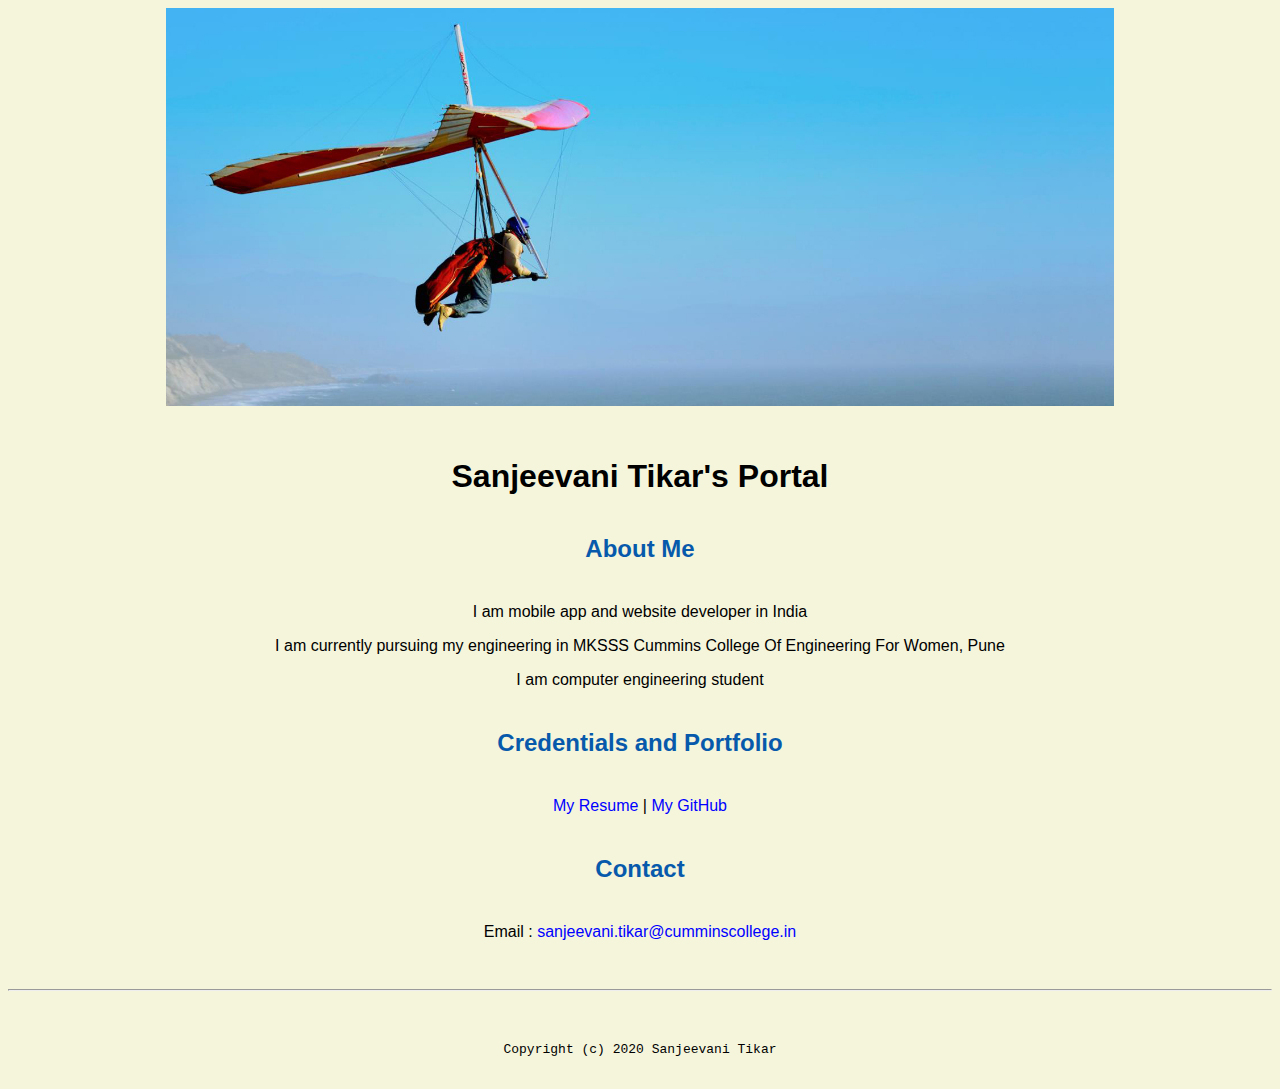
<file: index.html>
<!doctype html>

<!-- this is a comment for human! -->

<html lang="en">

  <header>
    <title>Sanjeevani Tikar's portfolio</title>
    <link rel = "stylesheet" href="css/master.css">
    <link rel = "FaviconIcon" href="favicon.ico" type = "image/x-icon">
    <link rel = "shortcut" href="favicon.ico" type = "image/x-icon">
    <meta name="viewport" content="width=device-width,initial-scale=1, shrink-to-fit=no">
    <meta-name="name" content="Sanjeevani Tikar's Portal">
    <meta name="robots" content="=noindex, nofollow">
  </header>

  <body>
    <img src = "images/banner.jpg" width="75%" alt = "banner">
    <h1>Sanjeevani Tikar's Portal</h1>
    <h2>About Me</h2>
    <p>I am mobile app and website developer in India</p>
    <p>I am currently pursuing my engineering in MKSSS Cummins College Of Engineering For Women, Pune</p>
    <p>I am computer engineering student </p>


    <h2>Credentials and Portfolio</h2>

    <p><a href = "resume.html">My Resume</a> |<a href = "https://github.com/Sanu-20"> My GitHub</a></p>
    <h2>Contact</h2>

    <p>Email : <a href = "mailto:sanjeevani.tikar@cumminscollege.in">sanjeevani.tikar@cumminscollege.in</a></p>

  </body>

<footer>
<hr>
<code>Copyright (c) 2020 Sanjeevani Tikar</code>


  </footer>

</html>
</file>
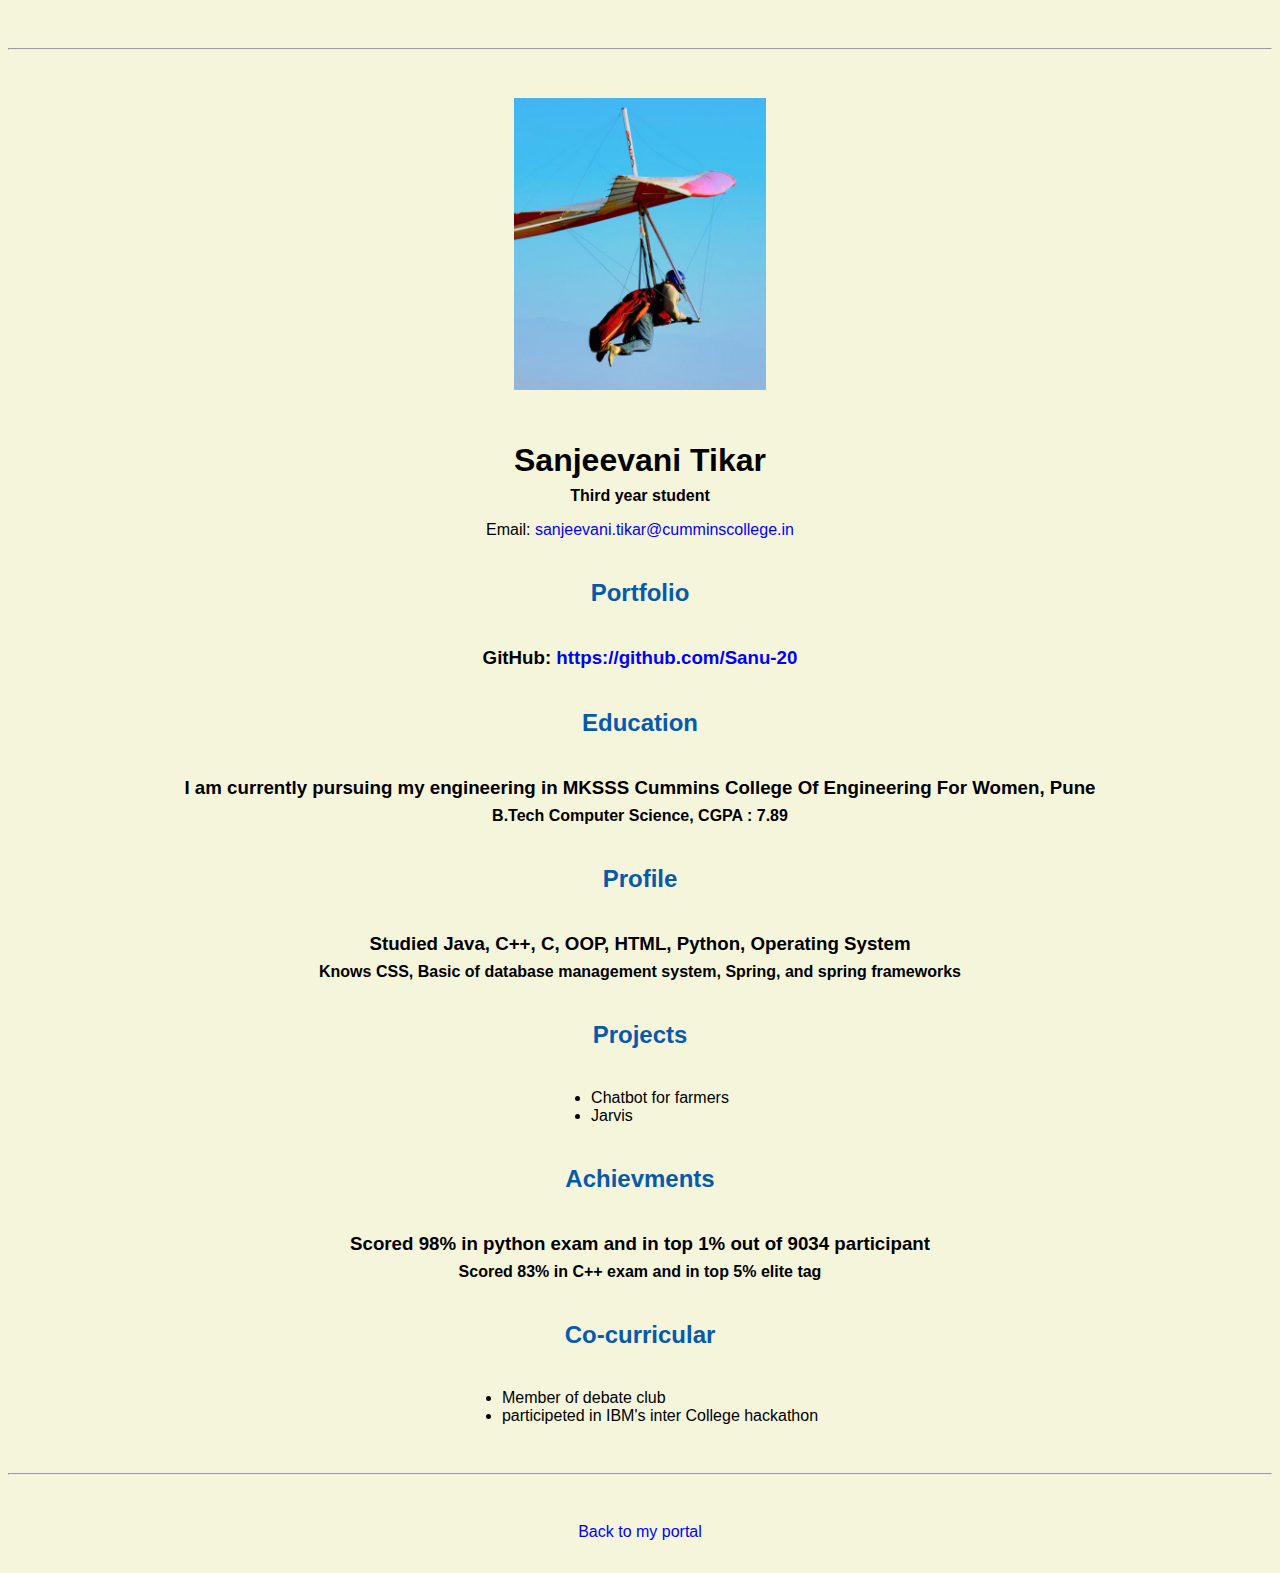
<file: resume.html>
<!doctype html>

<!-- this is a comment for human! -->

<html lang="en">

  <header>
    <title>Sanjeevani Tikar's Resume</title>
    <link rel = "stylesheet" href="css/master.css">
    <link rel = "FaviconIcon" href="favicon.ico" type = "image/x-icon">
    <link rel = "shortcut" href="favicon.ico" type = "image/x-icon">
    <meta name="viewport" content="width=device-width,initial-scale=1, shrink-to-fit=no">
    <meta-name="name" content="Sanjeevani Tikar's Portal">
    <meta name="robots" content="=noindex, nofollow">
  </header>

  <body>
    <hr>

    <img src="images/headshot.jpg" alt="Harrison Kong's headshot" width="20%">

    <h1>Sanjeevani Tikar</h1>
    <h4>Third year student</h4>

    <p>Email: <a href="mailto:sanjeevani.tikar@cumminscollege.in" target="_blank">sanjeevani.tikar@cumminscollege.in</a></p>
    <!-- don't post physical address, personal phone number or other personal information on the web! -->

    <h2>Portfolio</h2>
      <h3>GitHub: <a href="https://github.com/Sanu-20" target="_blank">https://github.com/Sanu-20</a></h3>

    <h2>Education</h2>

    <h3>I am currently pursuing my engineering in MKSSS Cummins College Of Engineering For Women, Pune</h3>
    <h4>B.Tech Computer Science, CGPA : 7.89</h4>
    <h2>Profile</h2>
    <h3>Studied Java, C++, C, OOP, HTML, Python, Operating System</h3>

    <h4>Knows CSS, Basic of database management system, Spring, and spring frameworks</h4>
    <h2>Projects</h2>
      <ul>
        <li>Chatbot for farmers</li>
        <li>Jarvis</li>
      </ul>
    <h2>Achievments</h2>
    <h3>Scored 98% in python exam and in top 1% out of 9034 participant</h3>
    <h4>Scored 83% in C++ exam and in top 5% elite tag </h4>
    <h2>Co-curricular</h2>
      <ul>
        <li>Member of debate club</li>
        <li>participeted in IBM's inter College hackathon</li>
      </ul>
  </body>

  <footer>
  <hr>
  <p><a href="index.html">Back to my portal</a><p>
  </footer>

</html>
</file>
<file: css/master.css>
/* Cascading stylesheet for the website */

/* Text inside these asterisks and slashes are comments for human */

  a {
    /* set the text color to blue here */
    color : blue;
    text-decoration: none; /* This means we do not want hyperlinks to be underlined */
  }

  a:hover {
    /* set the text color to red here */
    color : red;
    text-decoration: none; /* This means we do not want hyperlinks to be underlined */
  }

  body {
    /* set the background color here */
    background-color:beige;
    /* set the text color to black here */
   color : black;
    /* set the font here */
    font-family:Arial,Helvetica, sans-serif;
    /* set the text alignment here */
    text-align:center;
   }


  footer {
    margin-top: 2rem;
    margin-bottom: 2rem;
  }

  h1 {
    margin-bottom: 0.5rem;
    margin-top: 3rem;
   }

  h2 {
    /* set the text color of to #075AAB here */
    color:#075AAB;
    /* set both the bottom margin and top margin to 2.5rem here */
    margin-bottom : 2.5rem;
    margin-top:2.5rem;
   }

  h3 {
    margin-bottom: 0;
    margin-top: 2rem;
  }

  h4 {
    margin-bottom: 1rem;
    margin-top: 0.5rem;
  }

  h5 {
    margin-top: 0.5rem;
  }

  hr {
    margin-bottom: 3rem;
    margin-top: 3rem;
  }

  /* this controls how the bullet points in the resume page looks */
  ul {
    display: table;
    margin: 0 auto;
    text-align: left;
  }
</file>
